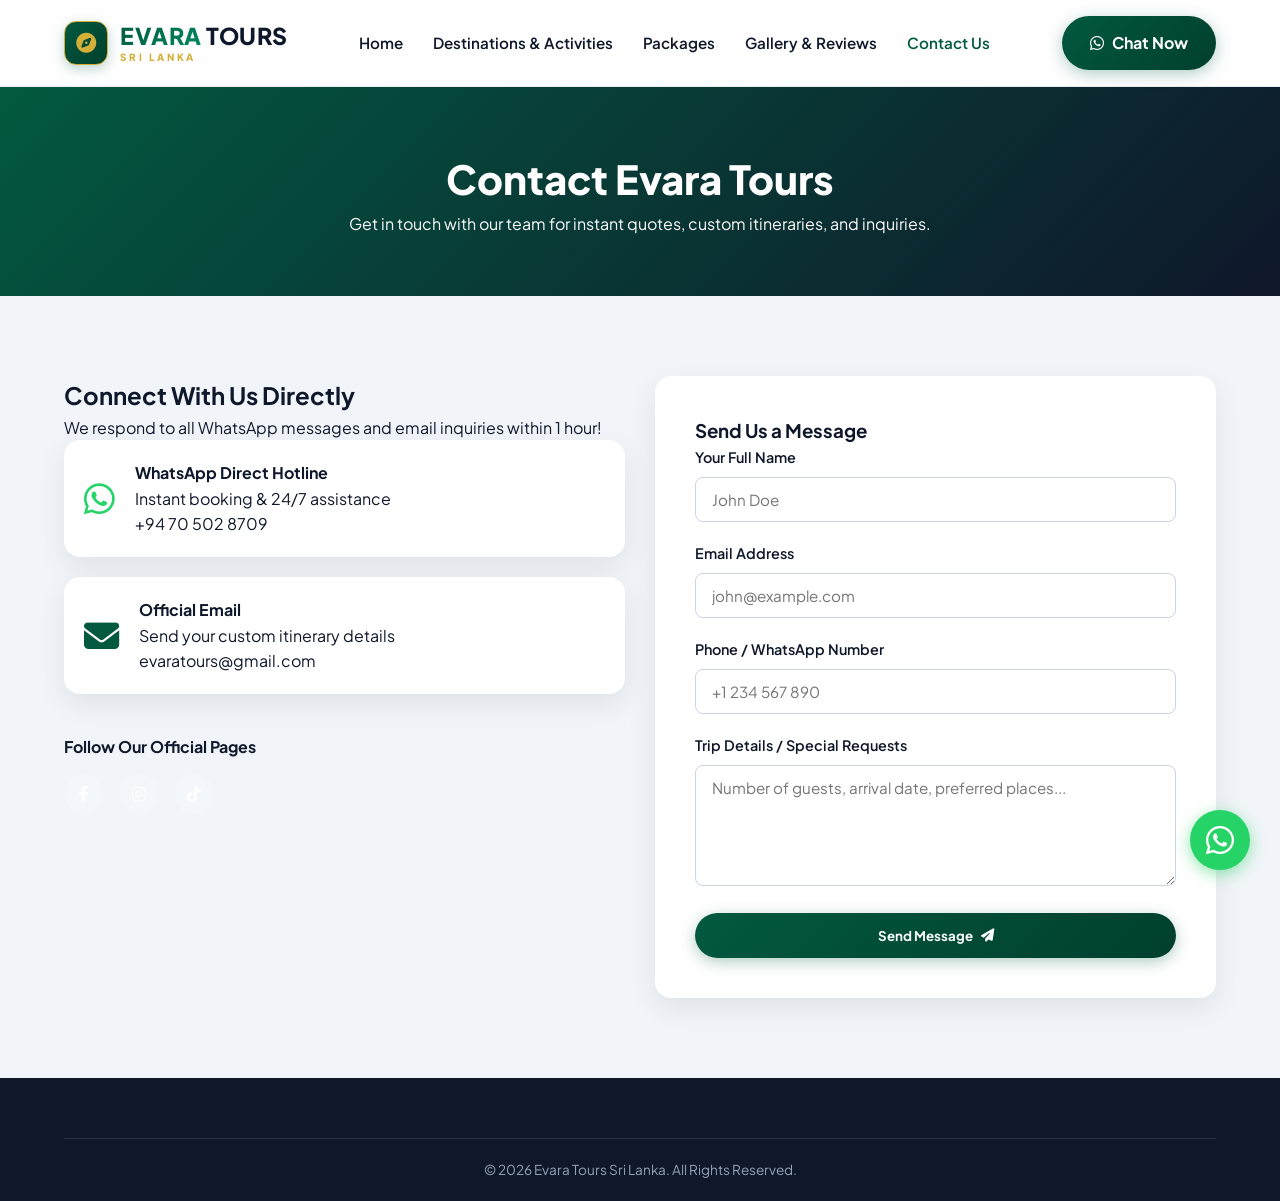
<file: contact.html>
<!DOCTYPE html>
<html lang="en">
<head>
    <meta charset="UTF-8">
    <meta name="viewport" content="width=device-width, initial-scale=1.0">
    <title>Contact Us | Evara Tours Sri Lanka</title>
    <!-- 🌐 Browser Tab Icon (Favicon) -->
    <link rel="icon" type="image/png" href="images/favicon.png">
    <!-- 📱 Mobile / iPhone Home Screen Shortcut Icon (Optional) -->
    <link rel="apple-touch-icon" href="images/favicon.png">
    <link href="https://fonts.googleapis.com/css2?family=Plus+Jakarta+Sans:wght@300;400;600;700;800&display=swap" rel="stylesheet">
    <link rel="stylesheet" href="https://cdnjs.cloudflare.com/ajax/libs/font-awesome/6.6.0/css/all.min.css">
    <link rel="stylesheet" href="css/style.css">
</head>
<body>

    <header class="navbar">
        <div class="container nav-container">
            <!-- 🟢 අලුතෙන් දාන්න ඕන Ultra-Modern Logo කොටස: -->
            <a href="index.html" class="logo">
                <div class="logo-icon-box">
                    <i class="fa-solid fa-compass"></i>
                </div>
                <div class="logo-text">
                    <span class="brand-title"><span class="logo-accent">EVARA</span> TOURS</span>
                    <span class="brand-tagline">SRI LANKA</span>
                </div>
            </a>
            <nav>
                <ul class="nav-menu" id="navMenu">
                    <li><a href="index.html">Home</a></li>
                    <li><a href="destinations.html">Destinations & Activities</a></li>
                    <li><a href="packages.html">Packages</a></li>
                    <li><a href="gallery.html">Gallery & Reviews</a></li>
                    <li><a href="contact.html" class="active">Contact Us</a></li>
                </ul>
            </nav>
            <a href="https://wa.me/94705028709" class="btn-primary nav-btn" target="_blank" rel="noopener noreferrer">
                <i class="fa-brands fa-whatsapp"></i> Chat Now
            </a>
            <div class="hamburger" id="hamburger"><i class="fa-solid fa-bars"></i></div>
        </div>
    </header>

    <div class="page-header">
        <div class="container">
            <h1>Contact Evara Tours</h1>
            <p>Get in touch with our team for instant quotes, custom itineraries, and inquiries.</p>
        </div>
    </div>

    <section class="section-padding">
        <div class="container">
            <div class="grid grid-2">
                
                <!-- Contact Info Box -->
                <div class="contact-info">
                    <h2>Connect With Us Directly</h2>
                    <p>We respond to all WhatsApp messages and email inquiries within 1 hour!</p>
                    
                    <div class="contact-method-card">
                        <i class="fa-brands fa-whatsapp text-success"></i>
                        <div>
                            <h4>WhatsApp Direct Hotline</h4>
                            <p>Instant booking & 24/7 assistance</p>
                            <!-- CHANGE PHONE NUMBER HERE -->
                            <a href="https://wa.me/94705028709?text=Hello%20Evara%20Tours!%20I'm%20planning%20a%20trip%20to%20Sri%20Lanka." target="_blank" rel="noopener noreferrer" class="link-btn">+94 70 502 8709</a>
                        </div>
                    </div>

                    <div class="contact-method-card">
                        <i class="fa-solid fa-envelope text-primary"></i>
                        <div>
                            <h4>Official Email</h4>
                            <p>Send your custom itinerary details</p>
                            <!-- CHANGE EMAIL HERE -->
                            <a href="mailto:evaratours@gmail.com" class="link-btn">evaratours@gmail.com</a>
                        </div>
                    </div>

                    <div class="social-box margin-top-lg">
                        <h4>Follow Our Official Pages</h4>
                        <div class="social-links large">
                            <!-- CHANGE SOCIAL MEDIA LINKS HERE -->
                            <a href="https://facebook.com/evaratours" target="_blank" rel="noopener noreferrer" class="fb"><i class="fa-brands fa-facebook-f"></i></a>
                            <a href="https://instagram.com/evaratours" target="_blank" rel="noopener noreferrer" class="insta"><i class="fa-brands fa-instagram"></i></a>
                            <a href="https://tiktok.com/@evaratours" target="_blank" rel="noopener noreferrer" class="tiktok"><i class="fa-brands fa-tiktok"></i></a>
                        </div>
                    </div>
                </div>

                <!-- Contact Form -->
                <div class="contact-form-card">
                    <h3>Send Us a Message</h3>
                    <!-- Formspree or Email Link integration ready -->
                    <form id="contactForm" action="https://formspree.io/f/xvkgzoag" method="POST">
                        <div class="form-group">
                            <label for="name">Your Full Name</label>
                            <input type="text" id="name" name="name" placeholder="John Doe" required>
                        </div>
                        <div class="form-group">
                            <label for="email">Email Address</label>
                            <input type="email" id="email" name="email" placeholder="john@example.com" required>
                        </div>
                        <div class="form-group">
                            <label for="phone">Phone / WhatsApp Number</label>
                            <input type="tel" id="phone" name="phone" placeholder="+1 234 567 890">
                        </div>
                        <div class="form-group">
                            <label for="message">Trip Details / Special Requests</label>
                            <textarea id="message" name="message" rows="5" placeholder="Number of guests, arrival date, preferred places..." required></textarea>
                        </div>
                        <button type="submit" class="btn-primary full-width">Send Message <i class="fa-solid fa-paper-plane"></i></button>
                    </form>
                </div>

            </div>
        </div>
    </section>

    <!-- Floating WhatsApp -->
    <a href="https://wa.me/94705028709?text=Hi%20Evara%20Tours!" class="whatsapp-float" target="_blank" rel="noopener noreferrer"><i class="fa-brands fa-whatsapp"></i></a>

    <footer class="footer">
        <div class="container footer-bottom text-center">
            <p>&copy; 2026 Evara Tours Sri Lanka. All Rights Reserved.</p>
        </div>
    </footer>

    <script src="js/script.js"></script>
</body>
</html>
</file>
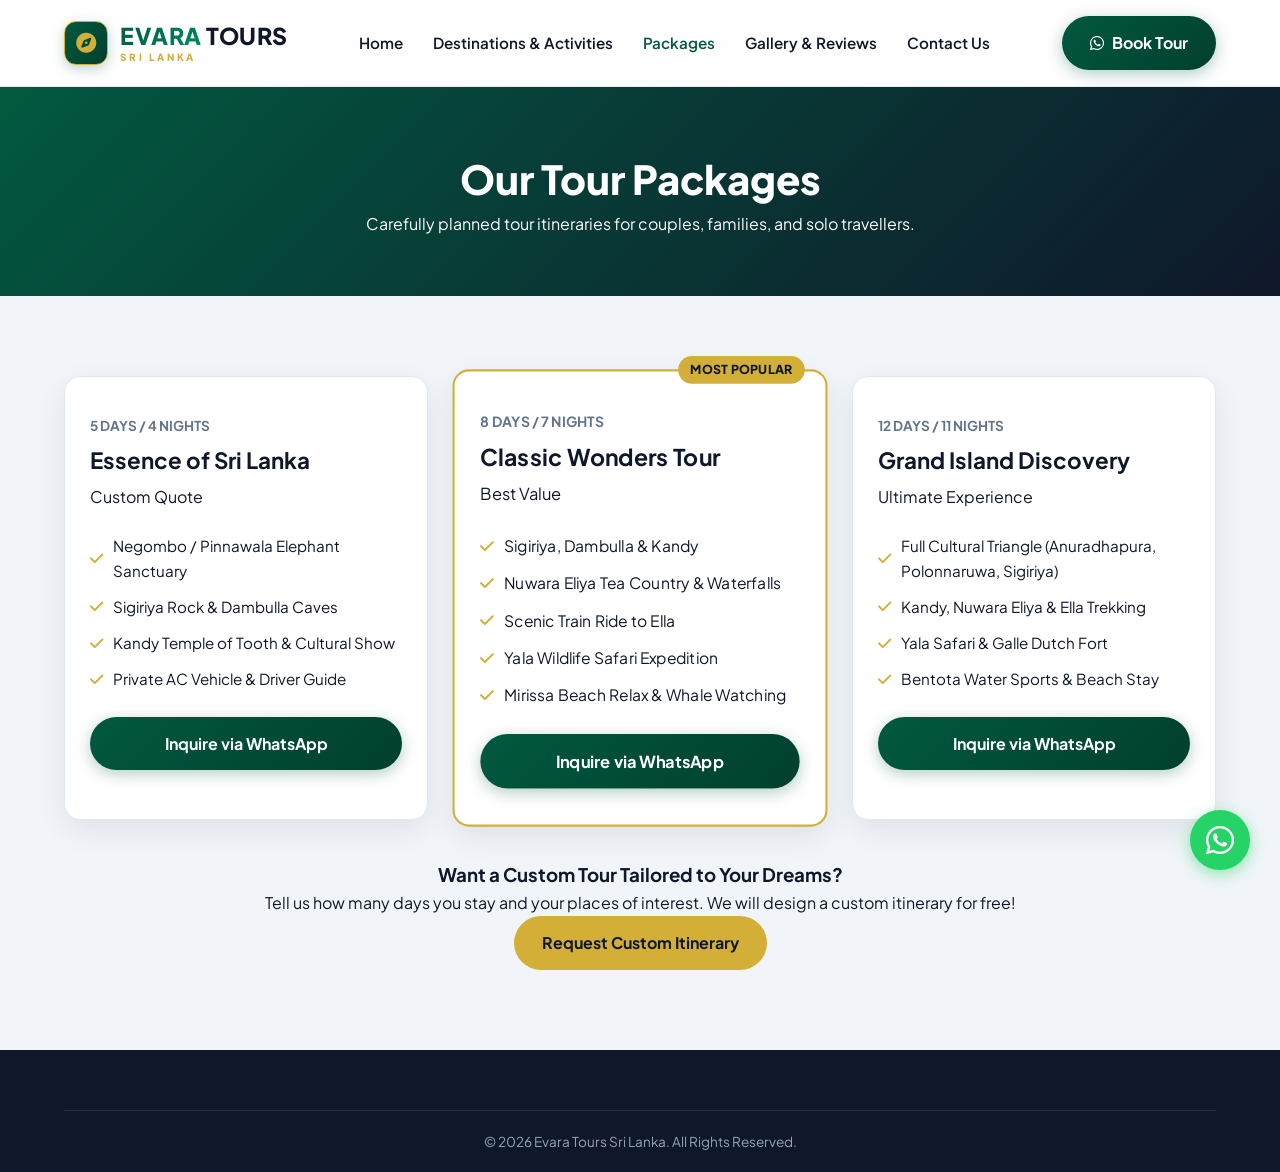
<file: packages.html>
<!DOCTYPE html>
<html lang="en">
<head>
    <meta charset="UTF-8">
    <meta name="viewport" content="width=device-width, initial-scale=1.0">
    <title>Tour Packages | Evara Tours</title>
    <!-- 🌐 Browser Tab Icon (Favicon) -->
    <link rel="icon" type="image/png" href="images/favicon.png">
    <!-- 📱 Mobile / iPhone Home Screen Shortcut Icon (Optional) -->
    <link href="https://fonts.googleapis.com/css2?family=Plus+Jakarta+Sans:wght@300;400;600;700;800&display=swap" rel="stylesheet">
    <link rel="stylesheet" href="https://cdnjs.cloudflare.com/ajax/libs/font-awesome/6.6.0/css/all.min.css">
    <link rel="stylesheet" href="css/style.css">
</head>
<body>

    <header class="navbar">
        <div class="container nav-container">
            <!-- 🟢 අලුතෙන් දාන්න ඕන Ultra-Modern Logo කොටස: -->
            <a href="index.html" class="logo">
                <div class="logo-icon-box">
                    <i class="fa-solid fa-compass"></i>
                </div>
                <div class="logo-text">
                    <span class="brand-title"><span class="logo-accent">EVARA</span> TOURS</span>
                    <span class="brand-tagline">SRI LANKA</span>
                </div>
            </a>
            <nav>
                <ul class="nav-menu" id="navMenu">
                    <li><a href="index.html">Home</a></li>
                    <li><a href="destinations.html">Destinations & Activities</a></li>
                    <li><a href="packages.html" class="active">Packages</a></li>
                    <li><a href="gallery.html">Gallery & Reviews</a></li>
                    <li><a href="contact.html">Contact Us</a></li>
                </ul>
            </nav>
            <a href="https://wa.me/94705028709" class="btn-primary nav-btn" target="_blank" rel="noopener noreferrer">
                <i class="fa-brands fa-whatsapp"></i> Book Tour
            </a>
            <div class="hamburger" id="hamburger"><i class="fa-solid fa-bars"></i></div>
        </div>
    </header>

    <div class="page-header">
        <div class="container">
            <h1>Our Tour Packages</h1>
            <p>Carefully planned tour itineraries for couples, families, and solo travellers.</p>
        </div>
    </div>

    <section class="section-padding">
        <div class="container">
            <div class="grid grid-3">
                
                <!-- Package 1 -->
                <div class="package-card">
                    <div class="package-header">
                        <span class="duration">5 Days / 4 Nights</span>
                        <h3>Essence of Sri Lanka</h3>
                        <p class="price">Custom Quote</p>
                    </div>
                    <div class="package-body">
                        <ul>
                            <li><i class="fa-solid fa-check text-gold"></i> Negombo / Pinnawala Elephant Sanctuary</li>
                            <li><i class="fa-solid fa-check text-gold"></i> Sigiriya Rock & Dambulla Caves</li>
                            <li><i class="fa-solid fa-check text-gold"></i> Kandy Temple of Tooth & Cultural Show</li>
                            <li><i class="fa-solid fa-check text-gold"></i> Private AC Vehicle & Driver Guide</li>
                        </ul>
                        <a href="https://wa.me/94705028709?text=Hi%20Evara%20Tours!%20I'm%20interested%20in%20the%205-Day%20Essence%20of%20Sri%20Lanka%20Package." class="btn-primary full-width" target="_blank" rel="noopener noreferrer">Inquire via WhatsApp</a>
                    </div>
                </div>

                <!-- Package 2 (Featured) -->
                <div class="package-card featured">
                    <div class="featured-badge">Most Popular</div>
                    <div class="package-header">
                        <span class="duration">8 Days / 7 Nights</span>
                        <h3>Classic Wonders Tour</h3>
                        <p class="price">Best Value</p>
                    </div>
                    <div class="package-body">
                        <ul>
                            <li><i class="fa-solid fa-check text-gold"></i> Sigiriya, Dambulla & Kandy</li>
                            <li><i class="fa-solid fa-check text-gold"></i> Nuwara Eliya Tea Country & Waterfalls</li>
                            <li><i class="fa-solid fa-check text-gold"></i> Scenic Train Ride to Ella</li>
                            <li><i class="fa-solid fa-check text-gold"></i> Yala Wildlife Safari Expedition</li>
                            <li><i class="fa-solid fa-check text-gold"></i> Mirissa Beach Relax & Whale Watching</li>
                        </ul>
                        <a href="https://wa.me/94705028709?text=Hi%20Evara%20Tours!%20I'm%20interested%20in%20the%208-Day%20Classic%20Wonders%20Package." class="btn-primary full-width" target="_blank" rel="noopener noreferrer">Inquire via WhatsApp</a>
                    </div>
                </div>

                <!-- Package 3 -->
                <div class="package-card">
                    <div class="package-header">
                        <span class="duration">12 Days / 11 Nights</span>
                        <h3>Grand Island Discovery</h3>
                        <p class="price">Ultimate Experience</p>
                    </div>
                    <div class="package-body">
                        <ul>
                            <li><i class="fa-solid fa-check text-gold"></i> Full Cultural Triangle (Anuradhapura, Polonnaruwa, Sigiriya)</li>
                            <li><i class="fa-solid fa-check text-gold"></i> Kandy, Nuwara Eliya & Ella Trekking</li>
                            <li><i class="fa-solid fa-check text-gold"></i> Yala Safari & Galle Dutch Fort</li>
                            <li><i class="fa-solid fa-check text-gold"></i> Bentota Water Sports & Beach Stay</li>
                        </ul>
                        <a href="https://wa.me/94705028709?text=Hi%20Evara%20Tours!%20I'm%20interested%20in%20the%2012-Day%20Grand%20Island%20Package." class="btn-primary full-width" target="_blank" rel="noopener noreferrer">Inquire via WhatsApp</a>
                    </div>
                </div>

            </div>

            <!-- Tailor-made Callout -->
            <div class="custom-banner text-center margin-top-lg">
                <h3>Want a Custom Tour Tailored to Your Dreams?</h3>
                <p>Tell us how many days you stay and your places of interest. We will design a custom itinerary for free!</p>
                <a href="contact.html" class="btn-secondary">Request Custom Itinerary</a>
            </div>
        </div>
    </section>

    <!-- Floating WhatsApp -->
    <a href="https://wa.me/94705028709?text=Hi%20Evara%20Tours!%20I'd%20like%20a%20customized%20tour%20package." class="whatsapp-float" target="_blank" rel="noopener noreferrer"><i class="fa-brands fa-whatsapp"></i></a>

    <footer class="footer">
        <div class="container footer-bottom text-center">
            <p>&copy; 2026 Evara Tours Sri Lanka. All Rights Reserved.</p>
        </div>
    </footer>

    <script src="js/script.js"></script>
</body>
</html>
</file>
<file: css/style.css>
/* ==========================================================================
   EVARA TOURS - MODERN RESPONSIVE STYLESHEET
   Security & Best Practice Compliant | Glassmorphic Luxury Theme
   ========================================================================== */

:root {
    --primary: #025940;      /* Deep Emerald Green */
    --primary-hover: #013f2d;
    --gold: #d4af37;         /* Luxury Ceylon Gold */
    --gold-hover: #b89528;
    --dark: #0f172a;         /* Deep Slate Dark */
    --light: #f8fafc;        /* Soft Off-White */
    --gray: #64748b;         /* Muted Gray */
    --white: #ffffff;
    --shadow: 0 10px 30px rgba(0, 0, 0, 0.08);
    --border-radius: 16px;
    --transition: all 0.3s cubic-bezier(0.25, 0.8, 0.25, 1);
}

/* Reset & Base Styles */
* {
    margin: 0;
    padding: 0;
    box-sizing: border-box;
    font-family: 'Plus Jakarta Sans', sans-serif;
}

body {
    background-color: #f1f5f9;
    color: var(--dark);
    line-height: 1.6;
    overflow-x: hidden;
}

a {
    text-decoration: none;
    color: inherit;
    transition: var(--transition);
}

ul {
    list-style: none;
}

img {
    max-width: 100%;
    height: auto;
    display: block;
    object-fit: cover;
}

.container {
    width: 90%;
    max-width: 1200px;
    margin: 0 auto;
}

.section-padding {
    padding: 80px 0;
}

.bg-light {
    background-color: var(--white);
}

.text-center { text-align: center; }
.margin-top-lg { margin-top: 40px; }
.text-gold { color: var(--gold); }

/* Typography & Titles */
.section-title h2 {
    font-size: 2.2rem;
    font-weight: 800;
    color: var(--primary);
    margin-bottom: 10px;
}

.section-title p {
    color: var(--gray);
    font-size: 1.05rem;
    margin-bottom: 40px;
}

/* Buttons */
.btn-primary {
    display: inline-flex;
    align-items: center;
    gap: 8px;
    background: linear-gradient(135deg, var(--primary), var(--primary-hover));
    color: var(--white);
    padding: 14px 28px;
    border-radius: 50px;
    font-weight: 700;
    box-shadow: 0 4px 15px rgba(2, 89, 64, 0.3);
    border: none;
    cursor: pointer;
}

.btn-primary:hover {
    transform: translateY(-2px);
    box-shadow: 0 8px 25px rgba(2, 89, 64, 0.4);
}

.btn-secondary {
    display: inline-flex;
    align-items: center;
    gap: 8px;
    background: var(--gold);
    color: var(--dark);
    padding: 14px 28px;
    border-radius: 50px;
    font-weight: 700;
}

.btn-secondary:hover {
    background: var(--gold-hover);
    transform: translateY(-2px);
}

.full-width {
    width: 100%;
    justify-content: center;
}

/* Header & Glassmorphic Navbar */
.navbar {
    position: sticky;
    top: 0;
    z-index: 1000;
    background: rgba(255, 255, 255, 0.9);
    backdrop-filter: blur(12px);
    border-bottom: 1px solid rgba(229, 231, 235, 0.8);
    padding: 16px 0;
}

.nav-container {
    display: flex;
    justify-content: space-between;
    align-items: center;
}

/* ==========================================================================
   ULTRA-MODERN LUXURY LOGO STYLING
   ========================================================================== */
.logo {
    display: flex;
    align-items: center;
    gap: 12px;
    text-decoration: none;
}

/* Gold & Emerald Icon Badge */
.logo-icon-box {
    width: 44px;
    height: 44px;
    background: linear-gradient(135deg, var(--primary), #013f2d);
    color: var(--gold);
    border: 1.5px solid var(--gold);
    border-radius: 12px;
    display: flex;
    align-items: center;
    justify-content: center;
    font-size: 1.25rem;
    box-shadow: 0 4px 12px rgba(2, 89, 64, 0.25);
    transition: var(--transition);
}

/* Hover Effect - Rotating Icon & Gold Flash */
.logo:hover .logo-icon-box {
    transform: rotate(45deg) scale(1.05);
    background: var(--gold);
    color: var(--primary);
    border-color: var(--primary);
    box-shadow: 0 6px 18px rgba(212, 175, 55, 0.4);
}

/* Logo Text Formatting */
.logo-text {
    display: flex;
    flex-direction: column;
    line-height: 1.1;
}

.brand-title {
    font-size: 1.45rem;
    font-weight: 800;
    letter-spacing: 0.5px;
    color: var(--dark);
}

.logo-accent {
    color: var(--primary);
    background: linear-gradient(135deg, var(--primary), #018a62);
    -webkit-background-clip: text;
    -webkit-text-fill-color: transparent;
}

.brand-tagline {
    font-size: 0.62rem;
    font-weight: 800;
    letter-spacing: 2.8px;
    color: var(--gold);
    text-transform: uppercase;
    margin-top: 3px;
}

/* ========================================================================== */

.nav-menu {
    display: flex;
    gap: 30px;
}

.nav-menu a {
    font-weight: 600;
    color: var(--dark);
    font-size: 0.95rem;
}

.nav-menu a:hover,
.nav-menu a.active {
    color: var(--primary);
}

.hamburger {
    display: none;
    font-size: 1.5rem;
    cursor: pointer;
}

/* Hero Section */
.hero {
    position: relative;
    min-height: 85vh;
    display: flex;
    align-items: center;
    color: var(--white);
    padding: 60px 0;
    overflow: hidden;
    background-color: #0f172a; /* Fallback background */
}

/* Layer 1: Beach Background Image (z-index: 1) */
.hero-bg {
    position: absolute;
    top: 0; left: 0;
    width: 100%; height: 100%;
    background-image: url('../images/beach-bg.jpg');
    background-position: center center;
    background-size: cover;
    background-repeat: no-repeat;
    z-index: 1; /* යටම Layer එක */
}

/* Layer 2: Green Shade Overlay (z-index: 2 - Beach Image එක උඩ විතරක් වැටේ) */
.hero-overlay {
    position: absolute;
    top: 0; left: 0;
    width: 100%; height: 100%;
    /* Dark Slate (#0f172a) and Deep Emerald Green (#025940) Transparent Shade */
    background: linear-gradient(
        135deg, 
        rgba(15, 23, 42, 0.65) 0%, 
        rgba(2, 89, 64, 0.50) 50%, 
        rgba(15, 23, 42, 0.70) 100%
    );
    z-index: 2; /* මැද Layer එක */
    pointer-events: none;
}

/* Layer 3: Main Foreground Content (z-index: 10 - උඩම Layer එක) */
.hero-container {
    position: relative;
    z-index: 10; /* Shade එකට උඩින් 100% Bright එකට Display වේ */
    width: 100%;
}

/* 1/3 (Left Image) + 2/3 (Right Text) Layout */
.hero-grid {
    display: grid;
    grid-template-columns: 1fr 2fr;
    gap: 40px;
    align-items: center;
}

.hero-image-wrapper {
    width: 100%;
    height: 100%;
    display: flex;
    align-items: center;
    justify-content: center;
}

.hero-agency-img {
    width: 100%;
    max-height: 480px;
    object-fit: cover;
    border-radius: var(--border-radius);
    border: 2px solid var(--gold);
    box-shadow: 0 20px 40px rgba(0, 0, 0, 0.5);
    transition: var(--transition);
}

.hero-agency-img:hover {
    transform: translateY(-5px);
    box-shadow: 0 25px 50px rgba(212, 175, 55, 0.4);
}

.hero-content {
    max-width: 100%;
}

/* Responsive Mobile Layout */
@media (max-width: 992px) {
    .hero-grid {
        grid-template-columns: 1fr;
        text-align: center;
        gap: 30px;
    }

    .hero-image-wrapper {
        max-height: 350px;
    }

    .hero-buttons {
        justify-content: center;
    }
}


/* Page Header Banner for Inner Pages */
.page-header {
    background: linear-gradient(135deg, var(--primary), var(--dark));
    color: var(--white);
    padding: 60px 0;
    text-align: center;
}

.page-header h1 {
    font-size: 2.5rem;
    font-weight: 800;
}

/* Grids */
.grid { display: grid; gap: 30px; }
.grid-2 { grid-template-columns: repeat(2, 1fr); }
.grid-3 { grid-template-columns: repeat(3, 1fr); }

/* Feature Cards */
.feature-card {
    background: var(--white);
    padding: 35px 25px;
    border-radius: var(--border-radius);
    box-shadow: var(--shadow);
    text-align: center;
    border: 1px solid #f1f5f9;
}

.icon-wrapper {
    width: 60px;
    height: 60px;
    background: rgba(2, 89, 64, 0.1);
    color: var(--primary);
    border-radius: 50%;
    display: flex;
    align-items: center;
    justify-content: center;
    font-size: 1.5rem;
    margin: 0 auto 20px;
}

/* Cards (Destinations) */
.card {
    background: var(--white);
    border-radius: var(--border-radius);
    overflow: hidden;
    box-shadow: var(--shadow);
    transition: var(--transition);
}

.card:hover {
    transform: translateY(-8px);
}

.card-img {
    height: 220px;
    overflow: hidden;
}

.card-img img {
    width: 100%;
    height: 100%;
    transition: var(--transition);
}

.card:hover .card-img img {
    transform: scale(1.08);
}

.card-body {
    padding: 25px;
}

.tag {
    background: rgba(212, 175, 55, 0.15);
    color: #9a7a13;
    font-size: 0.75rem;
    font-weight: 700;
    padding: 4px 12px;
    border-radius: 20px;
    text-transform: uppercase;
}

.card-body h3 {
    font-size: 1.3rem;
    margin: 10px 0;
}

/* Destination Detail Cards */
.destination-detail-card {
    background: var(--white);
    border-radius: var(--border-radius);
    overflow: hidden;
    box-shadow: var(--shadow);
    display: flex;
    flex-direction: column;
}

.destination-detail-card img {
    height: 240px;
    width: 100%;
}

.destination-detail-card .content {
    padding: 25px;
}

.destination-detail-card .badge {
    display: inline-block;
    margin-top: 15px;
    font-size: 0.85rem;
    color: var(--gray);
    font-weight: 600;
}

/* Activity Cards */
.activity-card {
    background: var(--white);
    padding: 30px;
    border-radius: var(--border-radius);
    box-shadow: var(--shadow);
}

.activity-icon {
    font-size: 2rem;
    color: var(--gold);
    margin-bottom: 15px;
}

/* Packages */
.package-card {
    background: var(--white);
    border-radius: var(--border-radius);
    box-shadow: var(--shadow);
    padding: 35px 25px;
    position: relative;
    border: 1px solid #e2e8f0;
}

.package-card.featured {
    border: 2px solid var(--gold);
    transform: scale(1.03);
}

.featured-badge {
    position: absolute;
    top: -15px;
    right: 20px;
    background: var(--gold);
    color: var(--dark);
    font-size: 0.75rem;
    font-weight: 800;
    padding: 4px 12px;
    border-radius: 20px;
    text-transform: uppercase;
}

.package-header .duration {
    color: var(--gray);
    font-size: 0.85rem;
    font-weight: 700;
    text-transform: uppercase;
}

.package-header h3 {
    font-size: 1.4rem;
    margin: 5px 0;
}

.package-body ul {
    margin: 25px 0;
}

.package-body li {
    margin-bottom: 12px;
    font-size: 0.95rem;
    display: flex;
    gap: 10px;
    align-items: center;
}

/* Gallery & Reviews */
.gallery-grid .gallery-item {
    position: relative;
    border-radius: var(--border-radius);
    overflow: hidden;
    height: 250px;
}

.gallery-item img {
    width: 100%;
    height: 100%;
}

.gallery-item .overlay {
    position: absolute;
    bottom: 0; left: 0; right: 0;
    background: linear-gradient(transparent, rgba(0,0,0,0.8));
    color: var(--white);
    padding: 20px;
    font-weight: 600;
    opacity: 0;
    transition: var(--transition);
}

.gallery-item:hover .overlay {
    opacity: 1;
}

.review-card {
    background: var(--white);
    padding: 30px;
    border-radius: var(--border-radius);
    box-shadow: var(--shadow);
}

.stars { color: var(--gold); font-size: 1.2rem; margin-bottom: 15px; }
.review-text { font-style: italic; color: var(--gray); margin-bottom: 20px; }
.reviewer h4 { font-size: 1rem; color: var(--primary); }
.reviewer span { font-size: 0.85rem; color: var(--gray); }

/* Contact Section */
.contact-method-card {
    display: flex;
    gap: 20px;
    align-items: center;
    background: var(--white);
    padding: 20px;
    border-radius: var(--border-radius);
    box-shadow: var(--shadow);
    margin-bottom: 20px;
}

.contact-method-card i { font-size: 2.2rem; }
.contact-method-card .text-success { color: #25D366; }
.contact-method-card .text-primary { color: var(--primary); }

.contact-form-card {
    background: var(--white);
    padding: 40px;
    border-radius: var(--border-radius);
    box-shadow: var(--shadow);
}

.form-group {
    margin-bottom: 20px;
}

.form-group label {
    display: block;
    font-weight: 600;
    margin-bottom: 8px;
    font-size: 0.9rem;
}

.form-group input,
.form-group textarea {
    width: 100%;
    padding: 12px 16px;
    border: 1px solid #cbd5e1;
    border-radius: 8px;
    font-size: 0.95rem;
    outline: none;
}

.form-group input:focus,
.form-group textarea:focus {
    border-color: var(--primary);
}

/* Floating WhatsApp Button */
.whatsapp-float {
    position: fixed;
    bottom: 30px;
    right: 30px;
    background-color: #25D366;
    color: white;
    width: 60px;
    height: 60px;
    border-radius: 50%;
    display: flex;
    align-items: center;
    justify-content: center;
    font-size: 32px;
    box-shadow: 0 4px 15px rgba(37, 211, 102, 0.5);
    z-index: 2000;
    transition: var(--transition);
}

.whatsapp-float:hover {
    transform: scale(1.1);
}

/* Footer */
.footer {
    background: var(--dark);
    color: #94a3b8;
    padding: 60px 0 20px;
}

.footer-grid {
    display: grid;
    grid-template-columns: 2fr 1fr 1.5fr;
    gap: 40px;
    margin-bottom: 40px;
}

.footer h3, .footer h4 { color: var(--white); margin-bottom: 15px; }

.footer-links a:hover { color: var(--gold); }

.social-links {
    display: flex;
    gap: 15px;
    margin-top: 15px;
}

.social-links a {
    width: 40px;
    height: 40px;
    background: rgba(255, 255, 255, 0.1);
    color: var(--white);
    border-radius: 50%;
    display: flex;
    align-items: center;
    justify-content: center;
}

.social-links a:hover {
    background: var(--gold);
    color: var(--dark);
}

.footer-bottom {
    border-top: 1px solid rgba(255, 255, 255, 0.1);
    padding-top: 20px;
    font-size: 0.85rem;
}

/* Responsive Styles for Mobile */
@media (max-width: 992px) {
    .grid-3 { grid-template-columns: repeat(2, 1fr); }
    .footer-grid { grid-template-columns: 1fr; }
}

@media (max-width: 768px) {
    .grid-2, .grid-3 { grid-template-columns: 1fr; }
    .nav-menu {
        position: fixed;
        top: 70px;
        left: -100%;
        width: 100%;
        height: calc(100vh - 70px);
        background: var(--white);
        flex-direction: column;
        padding: 40px;
        transition: var(--transition);
    }
    .nav-menu.active { left: 0; }
    .hamburger { display: block; }
    .nav-btn { display: none; }
    .hero h1 { font-size: 2.2rem; }
}
</file>
